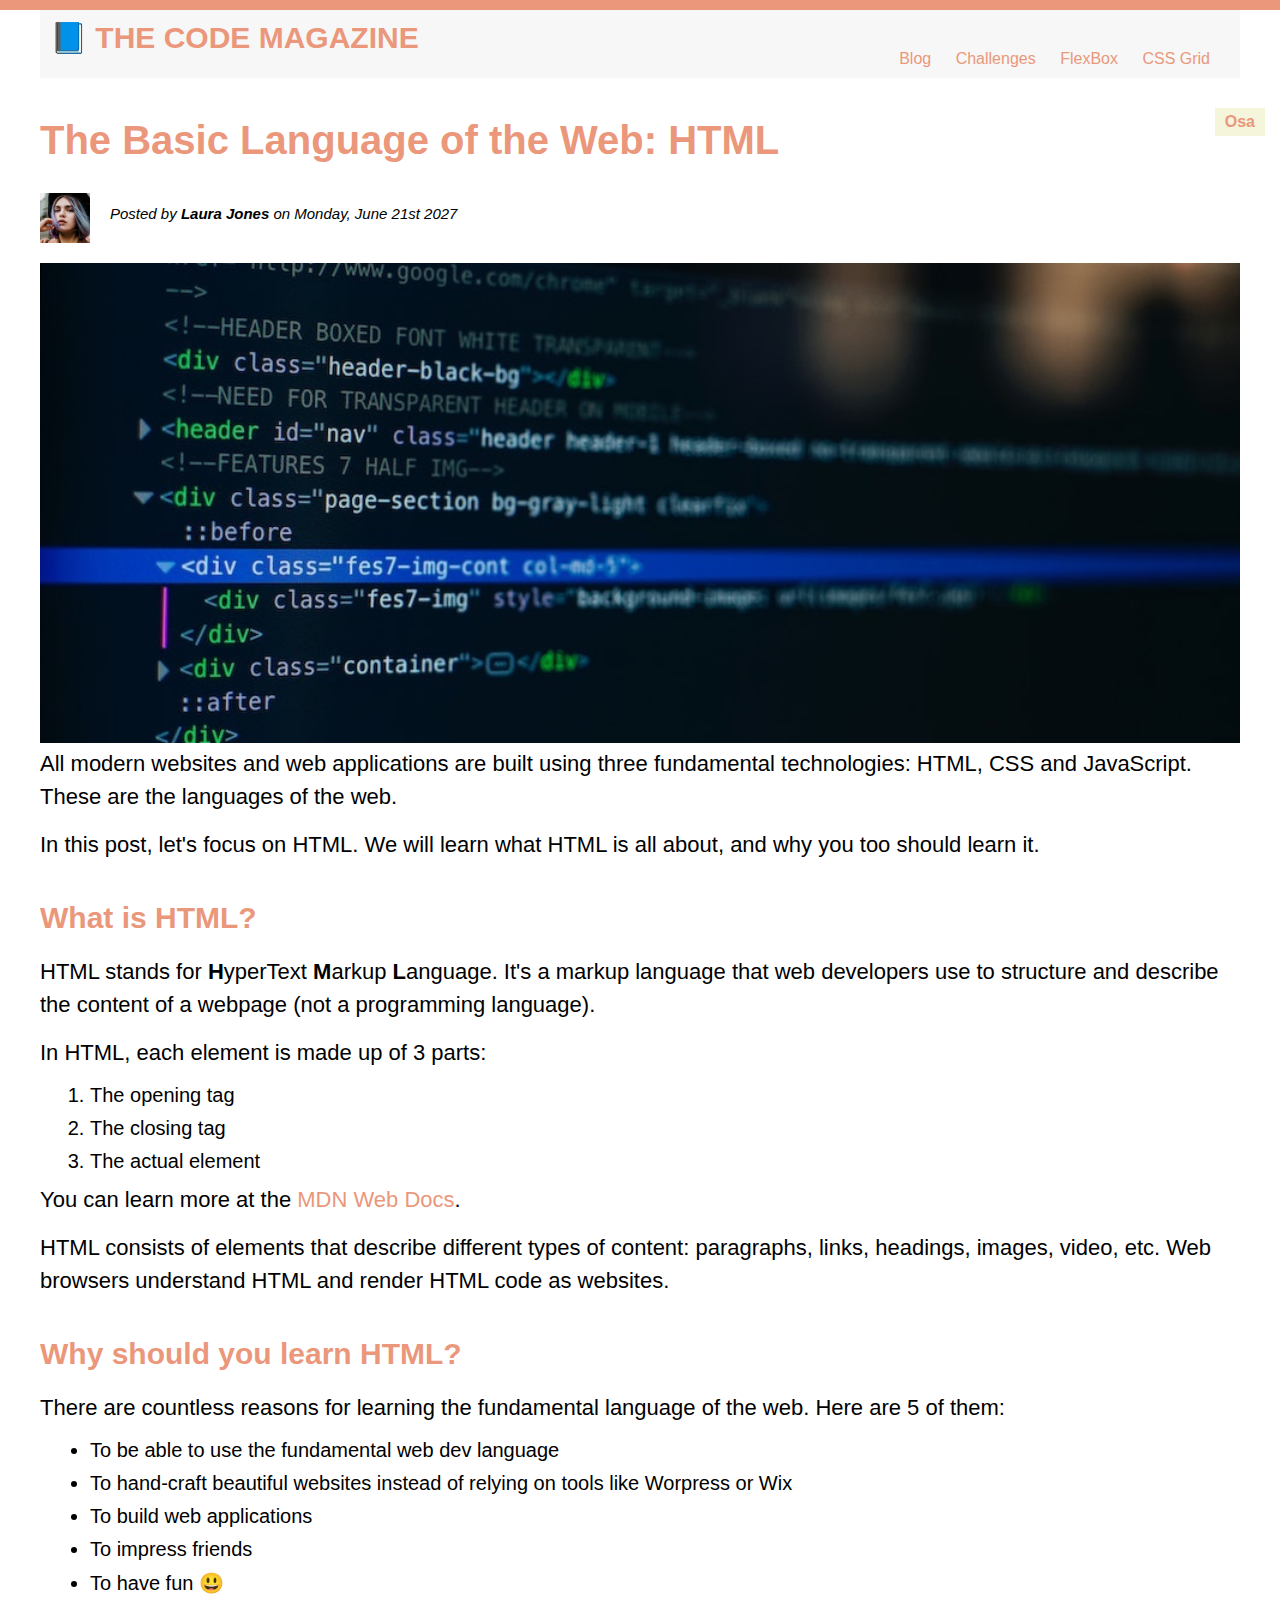
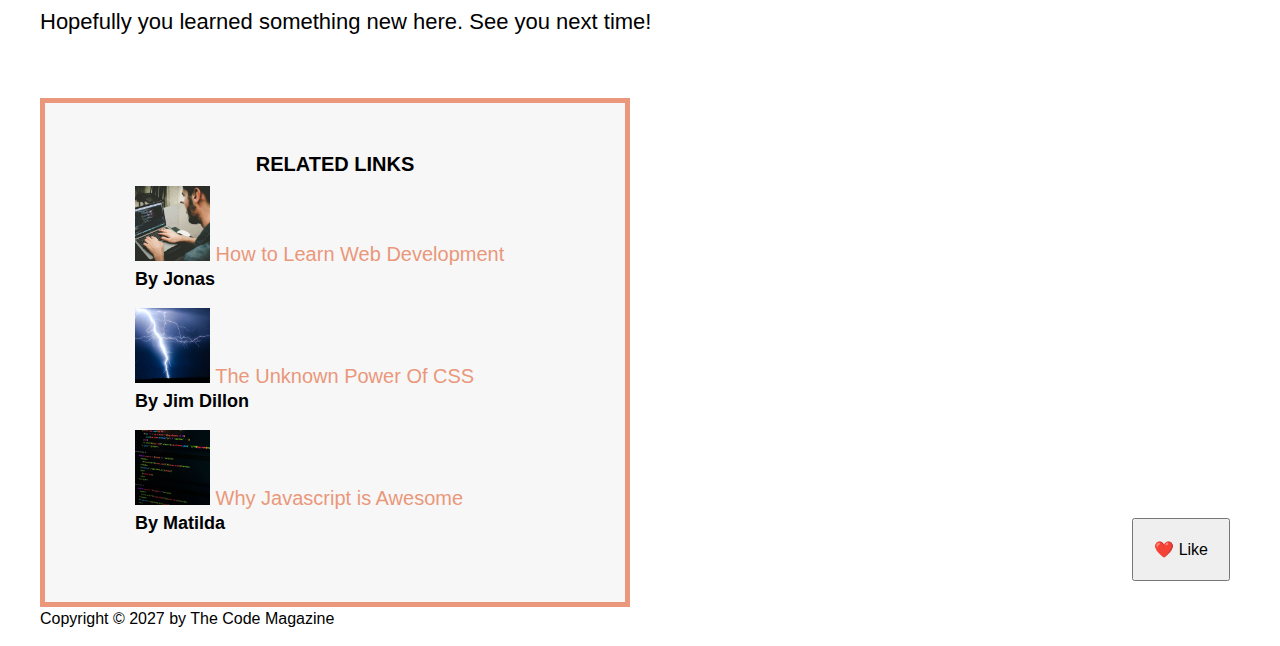
<file: 02-HTML-Fundamentals/index.html>
<!DOCTYPE html>
<html lang="en">
	<html>
		<head>
			<meta charset="UTF-8" />
			<link href="style.css" rel="stylesheet" />
			<title>Osa's Webpage</title>
		</head>

		<body>
			<div class="container">
				<header class="initial-header clear-fix">
					<h1>📘 The Code Magazine</h1>

					<nav>
						<a href="blog.html">Blog</a>
						<a href="#">Challenges</a>
						<a href="#">FlexBox</a>
						<a href="#">CSS Grid</a>
					</nav>
					<!-- <div class="clear"></div> -->
				</header>

				<article>
					<header class="second-header">
						<h2>The Basic Language of the Web: HTML</h2>

						<img
							src="img/laura-jones.jpg"
							alt="Laura Jones"
							width="50"
							height="50"
							class="author-img"
						/>
						<p id="author" class="author">
							Posted by <strong>Laura Jones</strong> on Monday, June 21st 2027
						</p>

						<img
							class="html_image"
							src="img/post-img.jpg"
							alt="HTML code on a screen"
							width="500"
							height="200"
						/>
					</header>

					<p>
						All modern websites and web applications are built using three
						fundamental technologies: HTML, CSS and JavaScript. These are the
						languages of the web.
					</p>

					<p>
						In this post, let's focus on HTML. We will learn what HTML is all
						about, and why you too should learn it.
					</p>

					<h3>What is HTML?</h3>

					<p>
						HTML stands for <strong>H</strong>yperText <strong>M</strong>arkup
						<strong>L</strong>anguage. It's a markup language that web
						developers use to structure and describe the content of a webpage
						(not a programming language).
					</p>

					<p>In HTML, each element is made up of 3 parts:</p>

					<ol>
						<li>The opening tag</li>
						<li>The closing tag</li>
						<li>The actual element</li>
					</ol>

					<p>
						You can learn more at the
						<a
							href="https://developer.mozilla.org/en-US/docs/Web/HTML"
							target="_blank"
							>MDN Web Docs</a
						>.
					</p>

					<p>
						HTML consists of elements that describe different types of content:
						paragraphs, links, headings, images, video, etc. Web browsers
						understand HTML and render HTML code as websites.
					</p>

					<h3>Why should you learn HTML?</h3>

					<p>
						There are countless reasons for learning the fundamental language of
						the web. Here are 5 of them:
					</p>

					<ul>
						<li>To be able to use the fundamental web dev language</li>
						<li>
							To hand-craft beautiful websites instead of relying on tools like
							Worpress or Wix
						</li>
						<li>To build web applications</li>
						<li>To impress friends</li>
						<li>To have fun 😃</li>
					</ul>

					<p>Hopefully you learned something new here. See you next time!</p>
				</article>

				<aside>
					<h4>Related Links</h4>
					<ul class="related-list">
						<li>
							<img
								src="img/related-1.jpg"
								alt="Person Programming"
								width="75"
								height="75"
							/>
							<a href="a"> How to Learn Web Development </a>
							<p class="related-author">By Jonas</p>
						</li>

						<li>
							<img
								src="img/related-2.jpg"
								alt="lightening"
								width="75"
								height="75"
							/>
							<a href="a"> The Unknown Power Of CSS </a>
							<p class="related-author">By Jim Dillon</p>
						</li>

						<li>
							<img
								src="img/related-3.jpg"
								alt="javascript on screen"
								width="75"
								height="75"
							/>
							<a href="a"> Why Javascript is Awesome </a>
							<p class="related-author">By Matilda</p>
						</li>
					</ul>
				</aside>

				<footer>
					<p id="copyright">Copyright &copy; 2027 by The Code Magazine</p>
				</footer>
			</div>

			<button class="like">❤️ Like</button>
		</body>
	</html>
</html>
</file>
<file: 02-HTML-Fundamentals/style.css>
* /* universal selector*/ {
	margin: 0;
	padding: 0;
}

h1,
h2,
h3,
p,
li {
	font-family: sans-serif;
	color: black;
}

h1,
h2,
h3 {
	color: rgb(234, 151, 123);
}

h1 {
	font-size: 30px;
	text-transform: uppercase;
}

h2 {
	font-size: 40px;
	margin-bottom: 30px;
}

h3 {
	font-size: 30px;
	margin-bottom: 20px;
	margin-top: 40px;
}

h4 {
	font-size: 20px;
	text-transform: uppercase;
	text-align: center;
}

ul,
ol {
	margin-left: 50px;
	margin-top: 10px;
}

li {
	font-size: 20px;
	margin-bottom: 10px;
}

p {
	font-size: 22px;
	line-height: 1.5;
	margin-bottom: 15px;
}

/* footer p{
    font-size: 16px;
} */

/*header p{
    font-style: italic;
}*/
.container {
	width: 1200px;
	/* margin-left: auto;
	margin-right: auto; */
	margin: 0 auto;
}
body {
	border-top: 10px solid #ea977b;
	font-family: sans-serif;
	position: relative;
}

.initial-header {
	background-color: #f7f7f7;
	padding: 10px;
	margin-bottom: 40px;
	/* height: 80px; */
}

.post-header {
	margin-bottom: 30px;
}

aside {
	background-color: #f7f7f7;
	border: 5px solid #ea977b;
	padding: 50px 40px;
	width: 500px;
}

article {
	margin-bottom: 60px;
}
#author {
	font-style: italic;
	font-size: 15px;
}

#copyright {
	font-size: 16px;
}

.related-author {
	font-size: 18px;
	font-weight: bold;
}

.related-list {
	list-style: none;
}

a:link {
	color: #ea977b;
	text-decoration: none;
}

a:visited {
	color: #ea977b;
}

a:hover {
	color: orangered;
	font-weight: bold;
	text-decoration: underline;
}

a:active {
	background-color: #776d6d;
	font-style: italic;
}

.html_image {
	width: 100%;
	height: auto;
}
nav a:link {
	margin-right: 20px;
	margin-top: 30px;
	display: inline-block;
}

.like {
	cursor: pointer;
	font-size: 16px;
	padding: 20px;

	position: absolute;
	bottom: 50px;
	right: 50px;
}

/* h1::first-letter {
	font-style: italic;
	margin-right: 10px;
} */

h2::before {
	content: "Osa";
	background-color: beige;
	font-size: 16px;
	font-weight: bold;
	display: inline-block;
	padding: 5px 10px;
	position: absolute;
	top: -10px;
	right: -25px;
}

h2:hover:before {
	content: "Designed By Osa";
	background-color: #ea977b;
	color: beige;
	font-size: 20px;
	font-weight: bold;
	top: -10px;
	right: -25px;
}
h2 {
	position: relative;
}
/* 
PSEUDO-ELEMENTS
h3 + p::first-line {
	color: red;
}
h2 {
	position: relative;
}
h2::after {
	content: "Osa";
	background-color: beige;
	font-size: 16px;
	font-weight: bold;
	display: inline-block;
	padding: 5px 10px;
	position: absolute;
	top: -15;
	right: -25px;
} */
/* 

Types of blocks
	nav a:link {
	background-color: grey;
	margin: 20px;
	padding: 20px;
	display: block or inline;
} */
/*Link Visited Hover Active in that order*/

/*
1. Declaration marked !important
2. Inline style(style attribute HTML
3. ID(#) Selector
4. Class(.) or pseudo-class(:)  selector
5. Element selector (p,div,liv,etc)
6. Universal Selector(*)

Highest priority being one and lowest being 6
*/

/* FLOAT */

.author-img {
	float: left;
	margin-bottom: 20px;
}

.author {
	/* padding-left: 80px; */
	float: left;
	margin-top: 10px;
	margin-left: 20px;
}

h1 {
	float: left;
}

nav {
	float: right;
}

.clear {
	clear: both;
}

.clear-fix::after {
	content: "";
	clear: both;
	display: block;
}

article {
}
aside {
}
</file>
